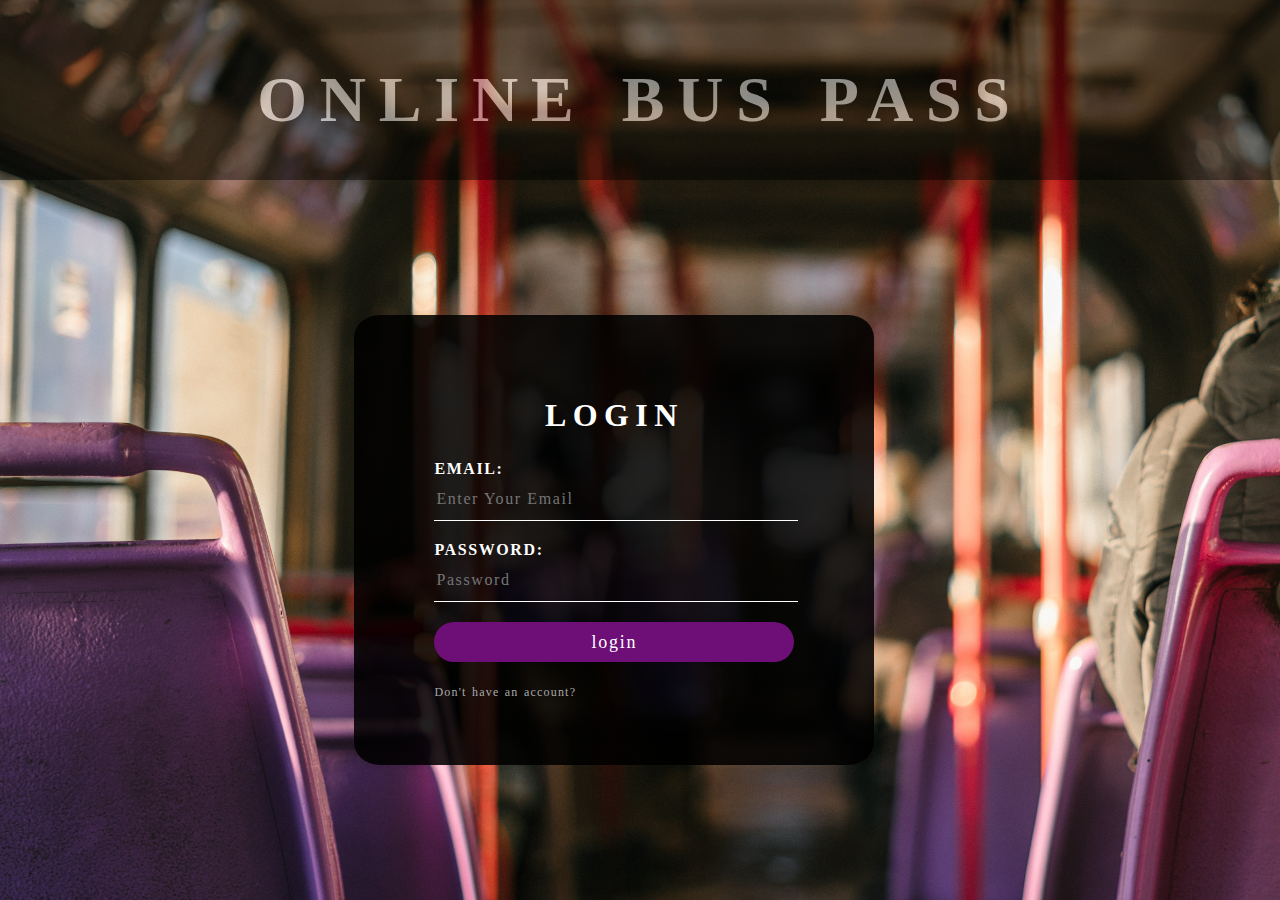
<file: index.html>
<!DOCTYPE html>
<html>
<head>
<title></title>
<link rel="stylesheet" href="https://use.fontawesome.com/releases/v5.8.2/css/all.css">
<style>
	body{
		margin:0;
		background:url('bus1.jpg');
		background-size: cover;
		background-repeat: no-repeat;
    	background-attachment: fixed;
	}

	.container{
		width:100%;
		margin:none;
		position: 0;
		overflow: hidden;
		background: rgba(0,0,0,0.87);
		opacity:0.5; 
	
	}

	main{
		padding:20px;
		margin-top:30px;
		margin:30px 0;
	}

	h1{
		font-family: Century Gothic;
		font-weight: 10000;
		font-style: bold;
		font-size: 4em;
		text-transform: uppercase;
		letter-spacing: 0.2em;
		word-spacing: 0.1em;
		text-align: center;
		color: white;
		padding-top: 20px;
	}

	h2{
		font-family: Century Gothic;
		font-style: bold;
		font-size: 2em;
		text-transform: uppercase;
		letter-spacing: 0.2em;
		word-spacing: 0.1em;
		text-align: center;
		color: white;
		padding-top: 20px;
	}
	.loginbox{
    width: 520px;
    height: 450px;
    background: rgba(0,0,0,0.87);
	opacity:1.0; 
    border-radius: 5%;
    color: #fff;
    top: 60%;
    left: 48%;
    position: absolute;
    transform: translate(-50%,-50%);
    box-sizing: border-box;
    padding: 35px 80px;
}


.loginbox p{
    margin: 0;
    padding: 0;
    font-weight: bold;
    font-family: Century Gothic;
    letter-spacing: 0.1em;
	word-spacing: 0.1em;
}

 input{
    width: 100%;
    margin-bottom: 20px;
}
 input[type="email"],input[type="password"]
{   
    border: none;
    border-bottom: 1px solid #fff;
    background: transparent;
    outline: none;
    height: 40px;
    color: #fff;
    font-size: 16px;
    font-family: Century Gothic;
    letter-spacing: 0.1em;
}
 input[type="submit"]
{
    border: none;
    outline: none;
    height: 40px;
    background:  #6e0e77;
    color: #fff;
    font-size: 18px;
    border-radius: 20px;
    font-family: Century Gothic;
    letter-spacing: 0.1em;
} 
input[type="submit"]:hover
{
    cursor: pointer;
    background: #ec2ec3;
    color: blanchedalmond;
    
} a{
    text-decoration: none;
    font-size: 12px;
    line-height: 20px;
    color: darkgrey;
    font-family: Century Gothic;
    letter-spacing: 0.1em;
	word-spacing: 0.1em;
} 
a:hover
{
    color: #ec2ec3; transition: all 0.15s ease-in ;
}

</style>
</head>

<body>

<div class="container">
	    <section id="main">
	    	<h1>ONLINE BUS PASS</h1>
	    </section>
</div>

<div class="loginbox">
        <h2>LOGIN</h2>
        <form action="log.php" method="POST">
            <p>EMAIL:</p>
            <input type="email" name="email" placeholder="Enter Your Email" required="Email">
            
            <p>PASSWORD:</p>
            <input type="password" name="password" placeholder="Password" required="Password">

            <input type="submit" name="login" value="login">
            <a href="signup.html">Don't have an account?</a>
        </form>
</div>

</body>
</html>
</file>
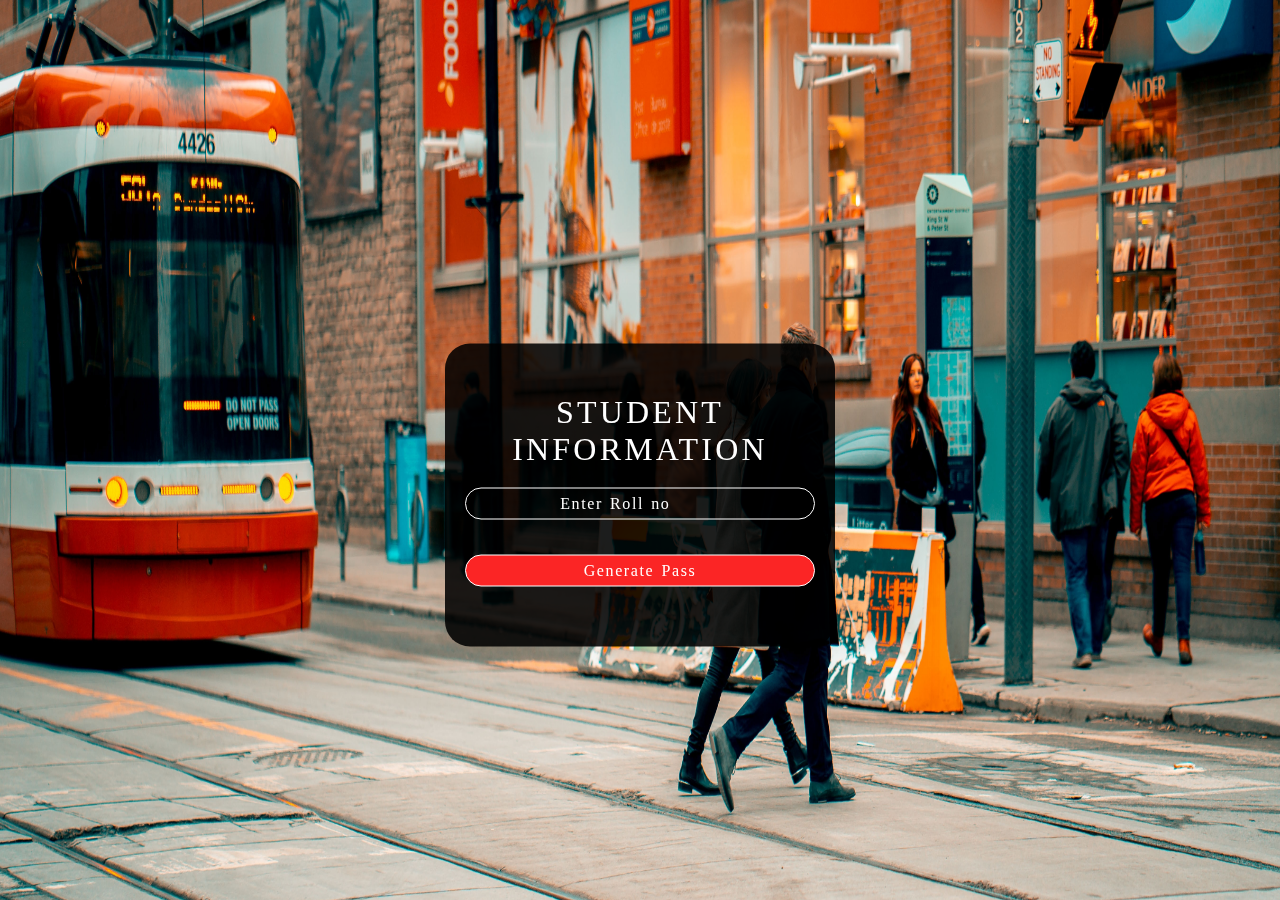
<file: pass info.html>
<!DOCTYPE html>
<html>
<head>
    <title>STUDENT PASS</title>
    <link rel="stylesheet" type="text/css" href="style.css">
		 <link href='http://fonts.googleapis.com/css?family=Montserrat:400,700%7CPT+Serif:400,700,400italic' rel='stylesheet'>
		  <link href="https://fonts.googleapis.com/css?family=Montserrat|Open+Sans" rel="stylesheet">
</head>

<style>

    * {
        margin: 0;
        padding-top: 0;
    }

    body {
        background-image: url('bus11.jpg');
        background-size: 100% 110%;
        width: 100%;
        height: 100vh;
    }



    .form-wrap {
        width: 390px;
        background: rgba(0,0,0,0.87);
        padding: 40px 20px;
        box-sizing: border-box;
        border-radius: 25px;

        position: fixed;
        left: 50%;
        top: 55%;
        transform: translate(-50%, -50%);
    }
    h1{
		font-family: Century Gothic;
        letter-spacing: 0.1em;
		word-spacing: 0.1em;
        font-size: 2em;
		font-weight: 10000;
		font-style: bold;
		text-transform: uppercase;
		text-align: center;
		color: white;
		padding-top: 10px;
	}

    h1 {
        text-align: center;
        color: #fff;
        font-weight: normal;
        margin-bottom: 20px;
    }

    input {
        width: 100%;
        background: none;
        border: 1px solid #fff;
        padding: 6px 15px;
        box-sizing: border-box;
        border-radius: 25px;
        margin-bottom: 20px;
        font-size: 16px;
        color: #fff;
        font-family: Century Gothic;
        letter-spacing: 0.1em;
	    word-spacing: 0.1em;
    }

        input[type="button"] {
            background: #bac675;
            border: 0;
            cursor: pointer;
            color: #3e3d3d;
            font-family: Century Gothic;
        letter-spacing: 0.1em;
	    word-spacing: 0.1em;
        }

            input[type="button"]:hover {
                background: #a4b15c;
                transition: .6s;
            }
            ::placeholder {
        color: #fff;
    }
</style>

<body>

    

    <div class="form-wrap">

        <form action="pass.php" method="POST">
            <h1>STUDENT INFORMATION</h1>
            <input type="roll_no" name="roll_no" placeholder="           Enter Roll no" required="roll_no">
           
            <input  style="background-color: #fb2525; margin-top: 15px;" type="Submit" name="Submit" value="Generate Pass" >
        </form>

    </div>



</body>



</html>
</file>
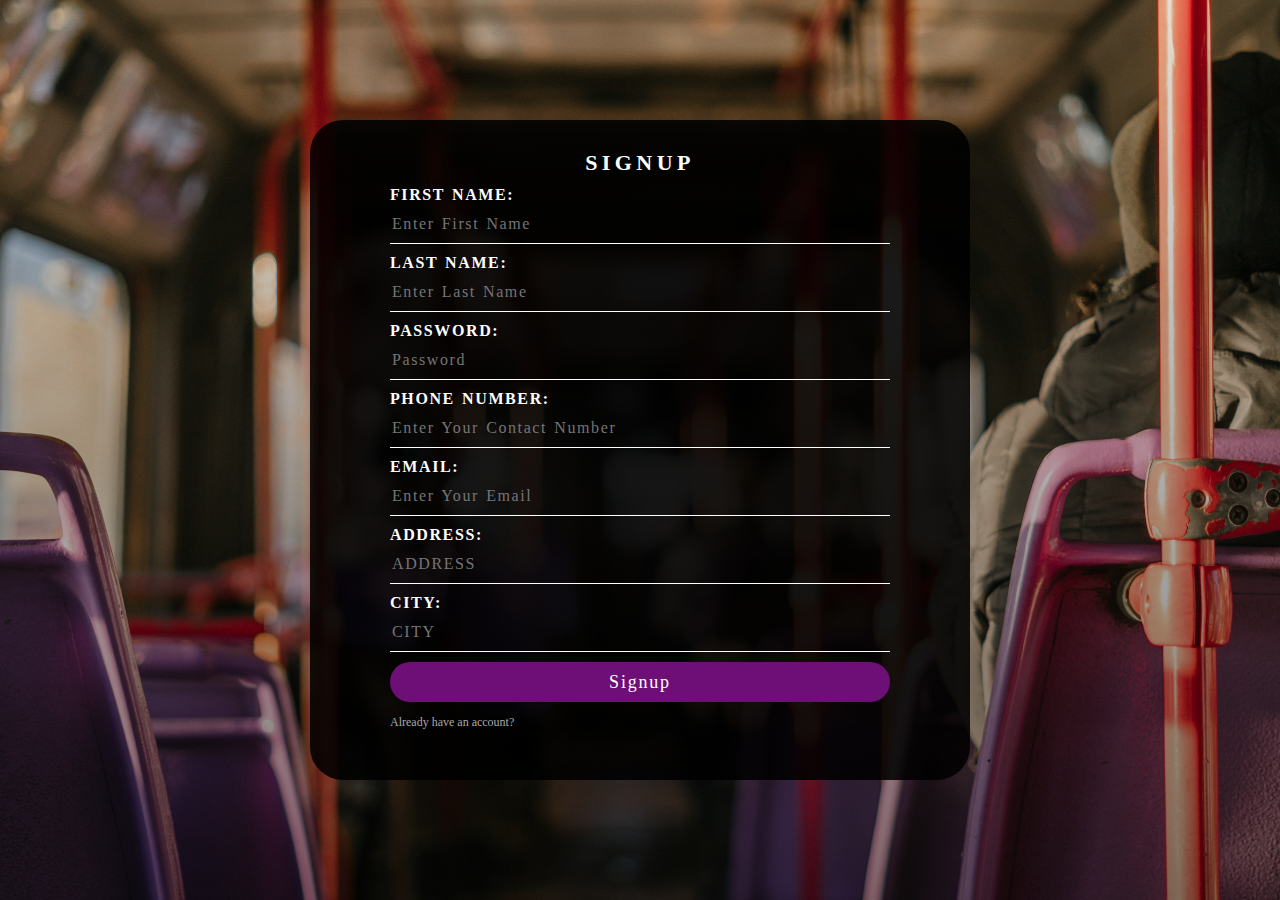
<file: signup.html>
<html>
<head>
<title> USER SIGNUP </title>
<style>
    body{
    margin: 0;
    padding: 0;
    background-image:linear-gradient(rgba(0,0,0,0.1),rgba(0,0,0,0.5)),url(bus1.jpg);
    background-size: cover;
    background-position: center;
    font-family: Century Gothic;
}

.signupbox{
    width: 500px;
    height: 500px;
    background: rgba(0,0,0,0.87);
    color: #fff;
    border-radius: 5%;
    top: 50%;
    left: 50%;
    position: absolute;
    transform: translate(-50%,-50%);
    box-sizing: content-box;
    padding: 80px 80px;
}

h1{
		font-family: Century Gothic;
        letter-spacing: 0.2em;
		word-spacing: 0.1em;
        font-size: 4em;
		font-weight: 10000;
		font-style: bold;
		text-transform: uppercase;
		text-align: center;
		color: white;
		padding-top: 20px;
	}



h1{ color: white ;
    margin: -50;
    padding: 0 0 60px;
    text-align: center;
    font-size: 22px;    
}

.signupbox p{
    margin: 0;
    padding: 0;
    font-weight: bold;
    font-family: Century Gothic;
    letter-spacing: 0.1em;
	word-spacing: 0.1em;
}
.signupbox input{
    width: 100%;
    margin-bottom: 10px;
}
.signupbox input[type="text"],input[type="password"],input[type="first name"],input[type="last"],input[type="address"],input[type="phonenumber"],input[type="email"], input[type="city"]
{   
    border: none;
    border-bottom: 0.5px solid #fff;
    background: transparent;
    outline: none;
    height: 40px;
    color: #fff;
    font-size: 16px;
    font-family: Century Gothic;
    letter-spacing: 0.1em;
	word-spacing: 0.1em;
}
.signupbox input[type="submit"]
{
    border: none;
    outline: none;
    height: 40px;
    background: #6e0e77;
    color: #fff;
    font-size: 18px;
    border-radius: 20px;
    font-family: Century Gothic;
    letter-spacing: 0.1em;
	word-spacing: 0.1em;
}

.signupbox input[type="submit"]:hover
{
    cursor: pointer;
    background: #ec2ec3;
    color: blanchedalmond;
    
}

.signupbox a{
    text-decoration: none;
    font-size: 12px;
    line-height: 20px;
    color: darkgrey;
}

.signupbox a:hover
{
    color: #fff;transition: all 0.15s ease-in;
}
</style>
<body>
<div class="signupbox">
        <h1>SIGNUP</h1>
        <form action= "signup.php" method="POST">
            <p>FIRST NAME:</p>
            <input type="first name" name="firstname" placeholder="Enter First Name" required="First Name">
            
            <p>LAST NAME:</p>
            <input type=last  name="lastname" placeholder="Enter Last Name" required="Last Name">
            
            <p>PASSWORD:</p>
            <input type="password" name="password" placeholder="Password" required="Password">

             <p>PHONE NUMBER:</p>
            <input type="phonenumber" name="phonenumber" placeholder="Enter Your Contact Number" required="Phone Number">

            <p>EMAIL:</p>
            <input type="email" name="email" placeholder="Enter Your Email" required="Email">
            
            <p>ADDRESS:</p>
            <input type="address" name="address" placeholder="ADDRESS" required="Address">

            <p>CITY:</p>
            <input type="city" name="city" placeholder="CITY" required="City">

            <input type="submit" value="Signup" name="Submit">
            <a href="index.html">Already have an account?</a><br>
        </form>
    </div>
</body>
</head>
</html
</file>
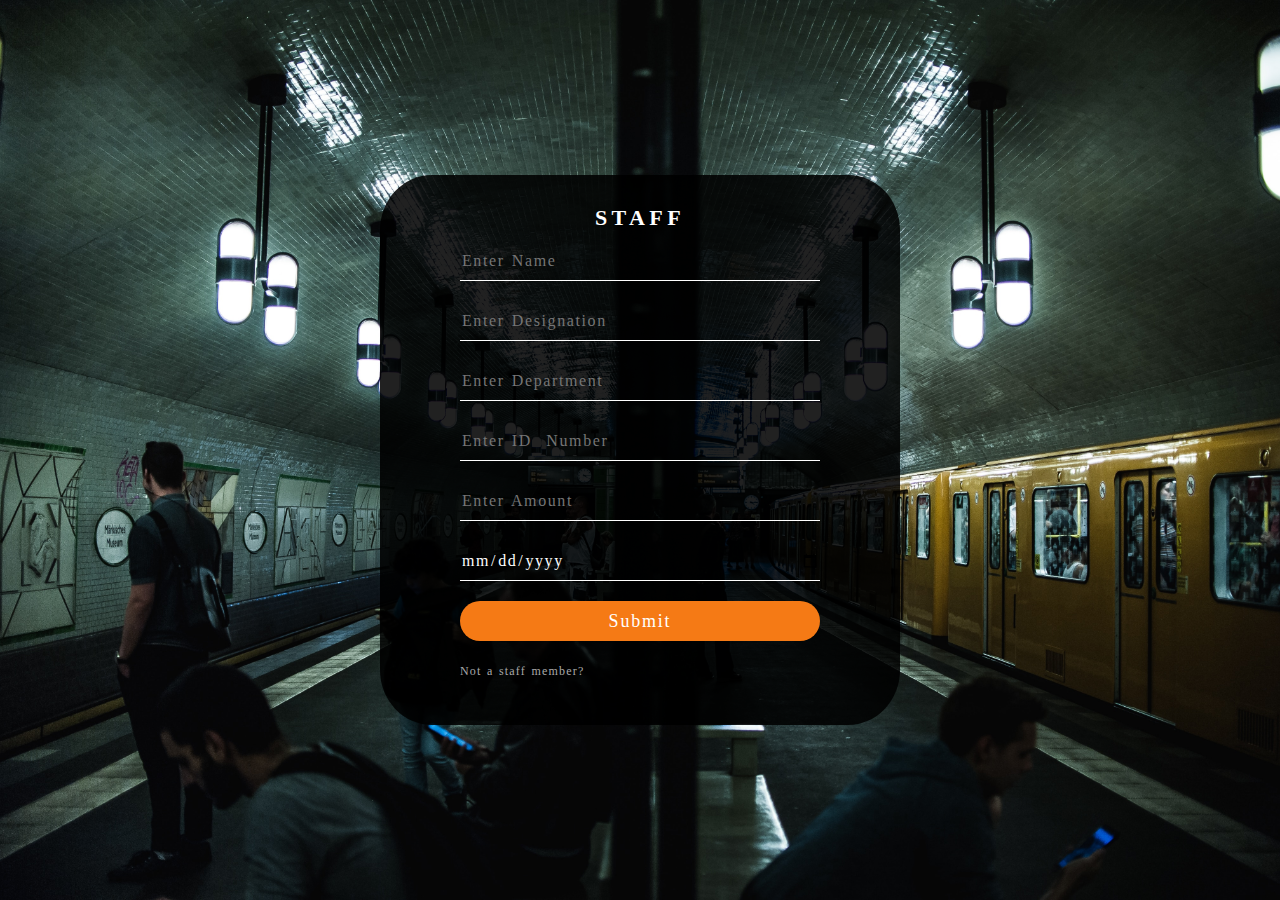
<file: staff.html>
<html>
<head>
<title>Signup Form Design</title>
<style>
    body{
    margin: 0;
    padding: 0;
    background-image: url(bus4.jpg);
    background-size: cover;
    background-position: center;
    font-family: sans-serif;
}

.loginbox{
    width: 520px;
    height: 550px;
    background: rgba(0,0,0,0.87);
    border-radius: 10%;
    color: #fff;
    top: 50%;
    left: 50%;
    position: absolute;
    transform: translate(-50%,-50%);
    box-sizing: border-box;
    padding: 80px 80px;
}

h1{
		font-family: Century Gothic;
        letter-spacing: 0.2em;
		word-spacing: 0.1em;
        font-size: 4em;
		font-weight: 10000;
		font-style: bold;
		text-transform: uppercase;
		text-align: center;
		color: white;
		padding-top: 20px;
	}

h1{
    margin: -50;
    padding: 0 0 60px;
    text-align: center;
    font-size: 22px;    
}

.loginbox p{
    margin: 0;
    padding: 0;
    font-weight: bold;
    font-family: Century Gothic;
    letter-spacing: 0.1em;
	word-spacing: 0.1em;
}
 input{
    width: 100%;
    margin-bottom: 20px;
}
 input[type="name"],input[type="desig"],input[type="id_no"],input[type="dept"],input[type="Date"],input[type="Amount"]
{   
    border: none;
    border-bottom: 1px solid #fff;
    background: transparent;
    outline: none;
    height: 40px;
    color: #fff;
    font-size: 16px;
    font-family: Century Gothic;
    letter-spacing: 0.1em;
	word-spacing: 0.1em;
}
 input[type="submit"]
{
    border: none;
    outline: none;
    height: 40px;
    background:  #f57a15;
    color: #fff;
    font-size: 18px;
    border-radius: 20px;
    font-family: Century Gothic;
    letter-spacing: 0.1em;
	word-spacing: 0.1em;
} input[type="submit"]:hover
{
    cursor: pointer;
    background: #ffc107;
    color: blanchedalmond;
    
} a{
    text-decoration: none;
    font-size: 12px;
    line-height: 20px;
    color: darkgrey;
    font-family: Century Gothic;
    letter-spacing: 0.1em;
	word-spacing: 0.1em;
} a:hover
{
    color: #ffc107;transition: all 0.15s ease-in ;
}
</style>
<body>
    <div class="loginbox">
        <h1>STAFF</h1>
        <form action = "staff.php" method = 'POST'>
            <input  type="name" name="name" placeholder="Enter Name" required="name">

            <input  type="desig" name="desig" placeholder="Enter Designation" required="Designation">

            <input  type="dept" name="dept" placeholder="Enter Department" required="dept">

            <input  type="id_no" name="id_no" placeholder="Enter ID  Number" required="id no">

            <input  type="Amount" name="Amount" placeholder="Enter Amount" required="Charge">

            <input  type="Date" name="Date"  required="Date">
 
            <input type="submit" name="submit" value="Submit">
            <a href="student.html">Not a staff member?</a><br>
        </form>
    </div>
</body>
</head>
</html
</file>
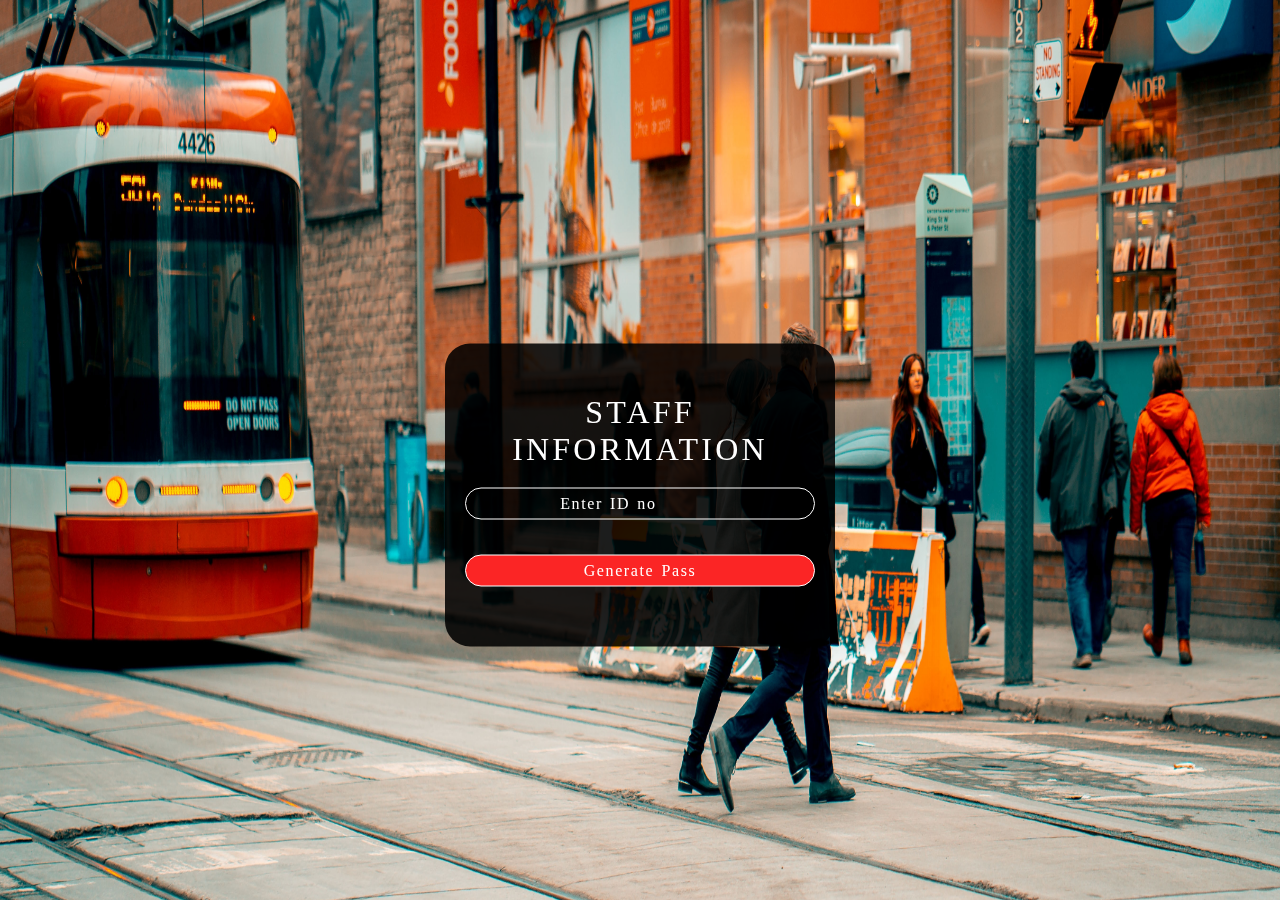
<file: staffpass info.html>
<!DOCTYPE html>
<html>
<head>
    <title>STAFF PASS</title>
    <link rel="stylesheet" type="text/css" href="style.css">
		 <link href='http://fonts.googleapis.com/css?family=Montserrat:400,700%7CPT+Serif:400,700,400italic' rel='stylesheet'>
		  <link href="https://fonts.googleapis.com/css?family=Montserrat|Open+Sans" rel="stylesheet">
</head>

<style>

    * {
        margin: 0;
        padding-top: 0;
    }

    body {
        background-image: url('bus11.jpg');
        background-size: 100% 110%;
        width: 100%;
        height: 100vh;
    }



    .form-wrap {
        width: 390px;
        background: rgba(0,0,0,0.87);
        padding: 40px 20px;
        box-sizing: border-box;
        border-radius: 25px;

        position: fixed;
        left: 50%;
        top: 55%;
        transform: translate(-50%, -50%);
    }

    h1{
		font-family: Century Gothic;
        letter-spacing: 0.1em;
		word-spacing: 0.1em;
        font-size: 2em;
		font-weight: 10000;
		font-style: bold;
		text-transform: uppercase;
		text-align: center;
		color: white;
		padding-top: 10px;
	}

    h1 {
        text-align: center;
        color: #fff;
        font-weight: normal;
        margin-bottom: 20px;
    }

    input {
        width: 100%;
        background: none;
        border: 1px solid #fff;
        padding: 6px 15px;
        box-sizing: border-box;
        border-radius: 25px;
        margin-bottom: 20px;
        font-size: 16px;
        color: #fff;
        font-family: Century Gothic;
        letter-spacing: 0.1em;
	    word-spacing: 0.1em;
    }

        input[type="button"] {
            background: #bac675;
            border: 0;
            cursor: pointer;
            color: #3e3d3d;
            font-family: Century Gothic;
        letter-spacing: 0.1em;
	    word-spacing: 0.1em;
        }

            input[type="button"]:hover {
                background: #a4b15c;
                transition: .6s;
            }
            ::placeholder {
        color: #fff;
    }
</style>

<body>

    

    <div class="form-wrap">

        <form action="staffpass.php" method="POST">
            <h1>STAFF INFORMATION</h1>
            <input type="id_no" name="id_no" placeholder="           Enter ID no" required="id_no">
           
            <input  style="background-color: #fb2525; margin-top: 15px;" type="Submit" name="Submit" value="Generate Pass" >
        </form>

    </div>



</body>



</html>
</file>
<file: style.css>
*{
	margin:0px;
	padding:0px;
}


.bgimage{
	background-image: url('tt.jpg');
	background-size: 100% 110%;
	width: 100%;
	height: 100vh;
}
.topnav {
	padding-left: 415px;
	background-color:transparent;
	overflow: hidden;
  }
  
  /* Style the links inside the navigation bar */
  .topnav a {
	float: left;
	color: #f2f2f2;
	text-align: center;
	padding: 30px 40px;
	text-decoration: none;
	font-size: 17px;
  }
  
  /* Change the color of links on hover */
  .topnav a:hover {
	  
	background-color: #ddd;
	color: black;
  }
  
  /* Add a color to the active/current link */
  .topnav a.active {
	background-color: rgb(249, 250, 249);
	color: rgb(14, 0, 0);
  }
.menu{

	width: 100%;
	height: 80px;
	background-color: rgba(0,0,0,0.5);
}

.leftmenu{
	width: 20%;
	line-height: 100px;
	float: left;
/*	background-color: yellow;*/
}

.leftmenu h4{
	padding-left: 70px;
	font-weight: bold;
	color: white;
	font-size: 30px;
	font-family: 'Montserrat', sans-serif;
}


.rightmenu{
	width:70%;
	height: 100px;
	float: right;
/*	background-color: red; */
}

.rightmenu ul{
	margin-left: 200px;
}

.rightmenu ul li {
	font-family: 'Montserrat', sans-serif;
	display: inline-block;
	list-style: none;
	font-size: 15px;
	color:white;
	font-weight: bold;
	line-height: 100px;
	margin-left: 40px;
	text-transform: uppercase;

}

#fisrtlist{
	color: orange;
}

.rightmenu ul li:hover{
	color: orange;
}


.text {
	width: 100%;
	font-size: 25px;
	margin-top: 185px;
	text-transform: uppercase;
	text-align: center;
	color: white;
}

.text h4{
	font-size: 14px;
	font-family: 'Open Sans', sans-serif;
}

.text h1{
	font-size:62px;
	font-family: 'Montserrat', sans-serif;
	font-weight: 700px;
	margin:14px 0px;
}

.text h3{
	font-size: 12px;
	font-family: 'Open Sans', sans-serif;
}


#buttonone{
	background-color: white;
	border: none;
	font-size: 12px;
	font-weight: bold;
	text-transform: uppercase;
	line-height: 40px;
	width: 150px;
	font-family: 'Montserrat', sans-serif;
	margin-top: 25px;
	border: 3px solid white;
}

#buttontwo{

	background-color: transparent;
	border: none;
	font-family: 'Montserrat', sans-serif;
	text-transform: uppercase;
	color: white;
	font-weight: bold;
	line-height: 40px;
	border: 3px solid white;
	width: 150px;
}




.avatar{
    width: 100px;
    height: 100px;
    border-radius: 50%;
    position: absolute;
    top: -50px;
    left: calc(50% - 50px);
}
</file>
